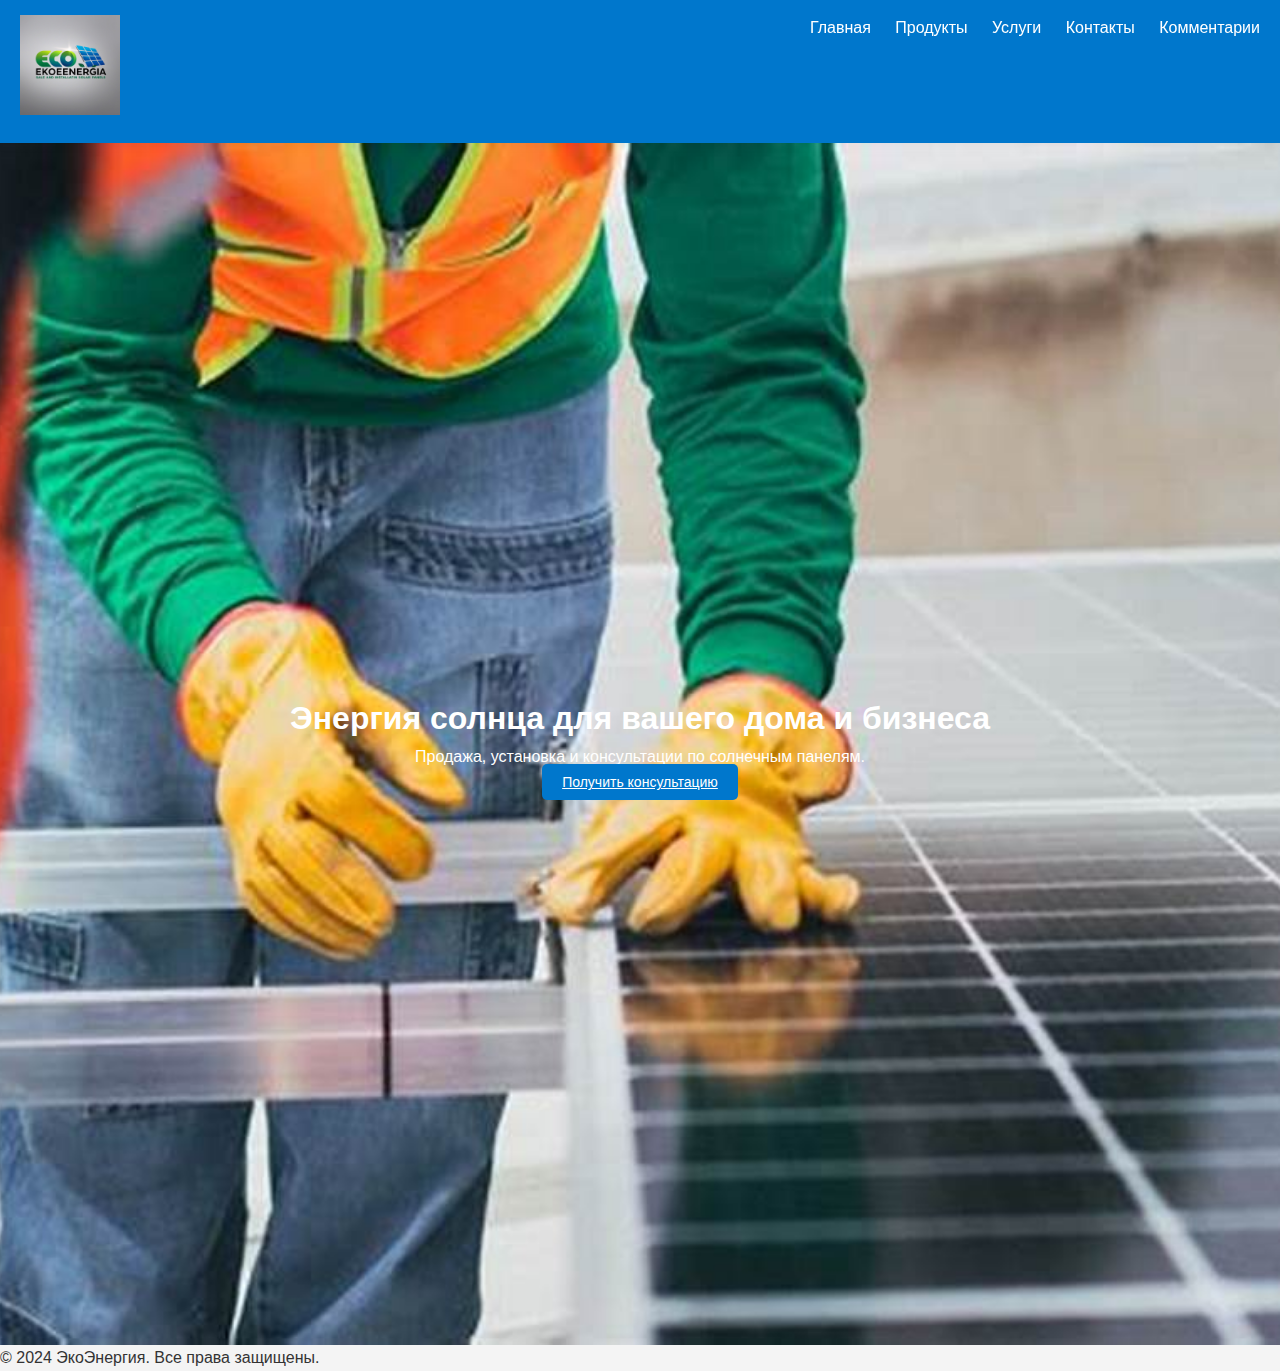
<file: index.html>
<!DOCTYPE html>
<html lang="ru">
<head>
    <meta charset="UTF-8">
    <meta name="viewport" content="width=device-width, initial-scale=1.0">
    <title>Продажа солнечных панелей</title>
    
    <!-- Подключаем стили -->
    <link rel="stylesheet" href="styles.css">
    
    <!-- Добавляем favicon -->
    <link rel="icon" href="favicon.ico" type="favicon.ico"> <!-- Для иконки .ico -->
    <link rel="icon" href="favicon-96x96.png" type="image/png"> <!-- Для иконки .png -->
    <link rel="apple-touch-icon" href="apple-touch-icon.png"> <!-- Для иконки на мобильных устройствах -->

    <style>
        header .logo img {
            max-width: 100px;
            height: auto;
        }
    </style>
</head>

<body>
    <header>
        <nav>
            <ul>
                <li><a href="index.html">Главная</a></li>
                <li><a href="products.html">Продукты</a></li>
                <li><a href="services.html">Услуги</a></li>
                <li><a href="contact.html">Контакты</a></li>
                <li><a href="comments.html">Комментарии</a></li>
            </ul>
        </nav>
        <div class="logo">
            <a href="/">
                <img src="9f953f41-d723-4c1d-b37d-f4f13b753c59.jpg" alt="Логотип компании">
            </a>
        </div>
    </header>

    <section class="hero">
        <h1>Энергия солнца для вашего дома и бизнеса</h1>
        <p>Продажа, установка и консультации по солнечным панелям.</p>
        <a href="contact.html" class="btn">Получить консультацию</a>
    </section>

    <footer>
        <p>&copy; 2024 ЭкоЭнергия. Все права защищены.</p>
    </footer>

    <script src="js.js"></script>
</body>
</html>
</file>
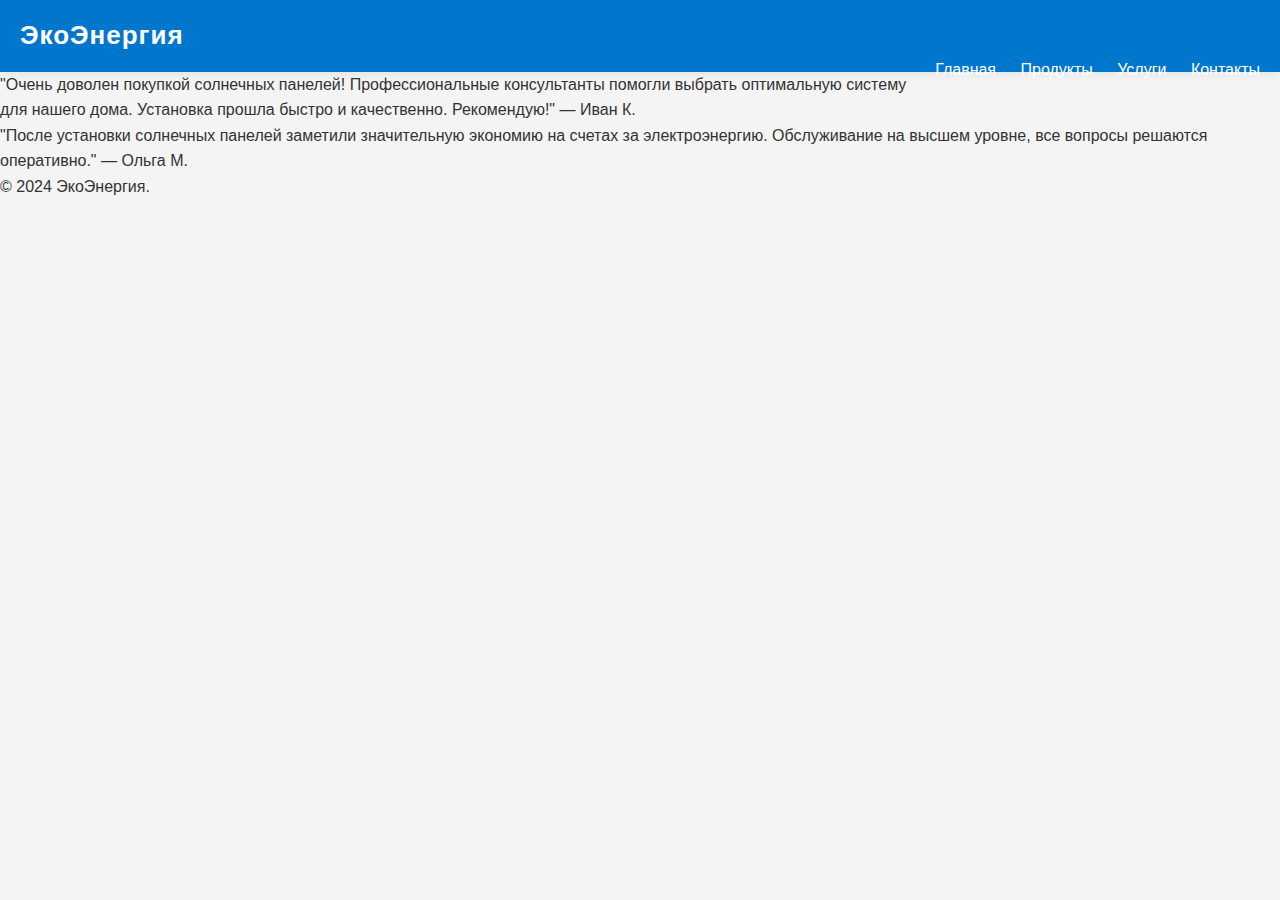
<file: comments.html>
<!DOCTYPE html>
<html lang="ru">
<head>
    <meta charset="UTF-8">
    <meta name="viewport" content="width=device-width, initial-scale=1.0">
    <title>Контакты - Солнечные панели</title>
    <link rel="stylesheet" href="styles.css">
</head>
<body>
    <header>
        <div class="logo">ЭкоЭнергия</div>
        <nav>
            <ul>
                <li><a href="index.html">Главная</a></li>
                <li><a href="products.html">Продукты</a></li>
                <li><a href="services.html">Услуги</a></li>
                <li><a href="contact.html">Контакты</a></li>
            </ul>
        </nav>
    </header>

    <section class="contacts">
    <section>
        <form>
             <p>"Очень доволен покупкой солнечных панелей! Профессиональные консультанты помогли выбрать оптимальную систему для нашего дома. Установка прошла быстро и качественно. Рекомендую!" — Иван К.</p>
             <p>"После установки солнечных панелей заметили значительную экономию на счетах за электроэнергию. Обслуживание на высшем уровне, все вопросы решаются оперативно." — Ольга М.</p>
        </form>
    </section>

    <footer>
        <p>&copy; 2024 ЭкоЭнергия. </p>
    </footer>

    <script src="js.js"></script>
</body>
</html>
</file>
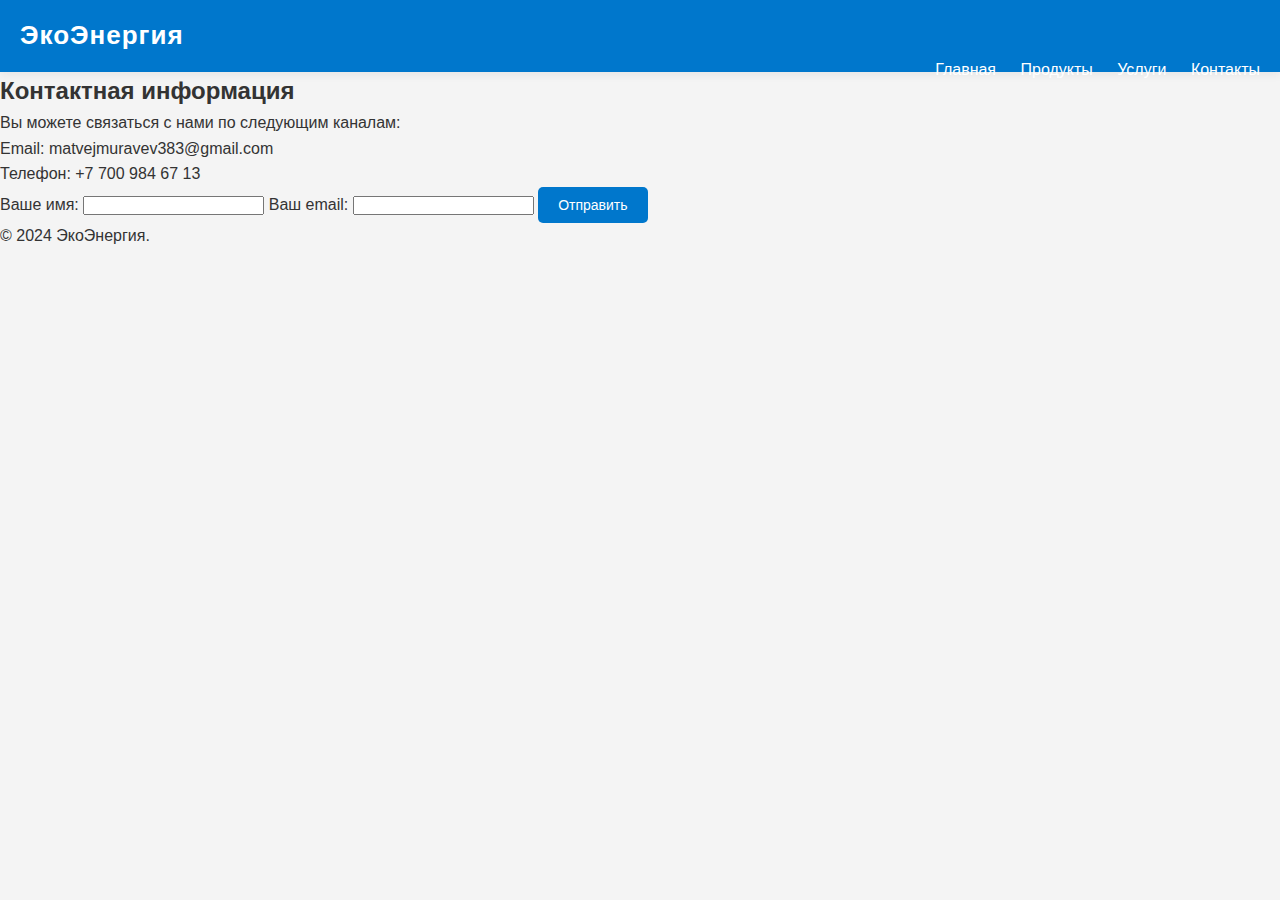
<file: contact.html>
<!DOCTYPE html>
<html lang="ru">
<head>
    <meta charset="UTF-8">
    <meta name="viewport" content="width=device-width, initial-scale=1.0">
    <title>Контакты - Солнечные панели</title>
    <link rel="stylesheet" href="styles.css">
</head>
<body>
    <header>
        <div class="logo">ЭкоЭнергия</div>
        <nav>
            <ul>
                <li><a href="index.html">Главная</a></li>
                <li><a href="products.html">Продукты</a></li>
                <li><a href="services.html">Услуги</a></li>
                <li><a href="contact.html">Контакты</a></li>
            </ul>
        </nav>
    </header>

    <section class="contact">
        <h2>Контактная информация</h2>
        <p>Вы можете связаться с нами по следующим каналам:</p>
        <ul>
            <li>Email: matvejmuravev383@gmail.com</li>
            <li>Телефон: +7 700 984 67 13</li>
        </ul>
        <form id="contact-form">
            <label for="name">Ваше имя:</label>
            <input type="text" id="name" name="name" required>
            <label for="email">Ваш email:</label>
            <input type="email" id="email" name="email" required>
            <button type="submit" class="btn">Отправить</button>
        </form>
    </section>

    <footer>
        <p>&copy; 2024 ЭкоЭнергия. </p>
    </footer>

    <script src="js.js"></script>
</body>
</html>
</file>
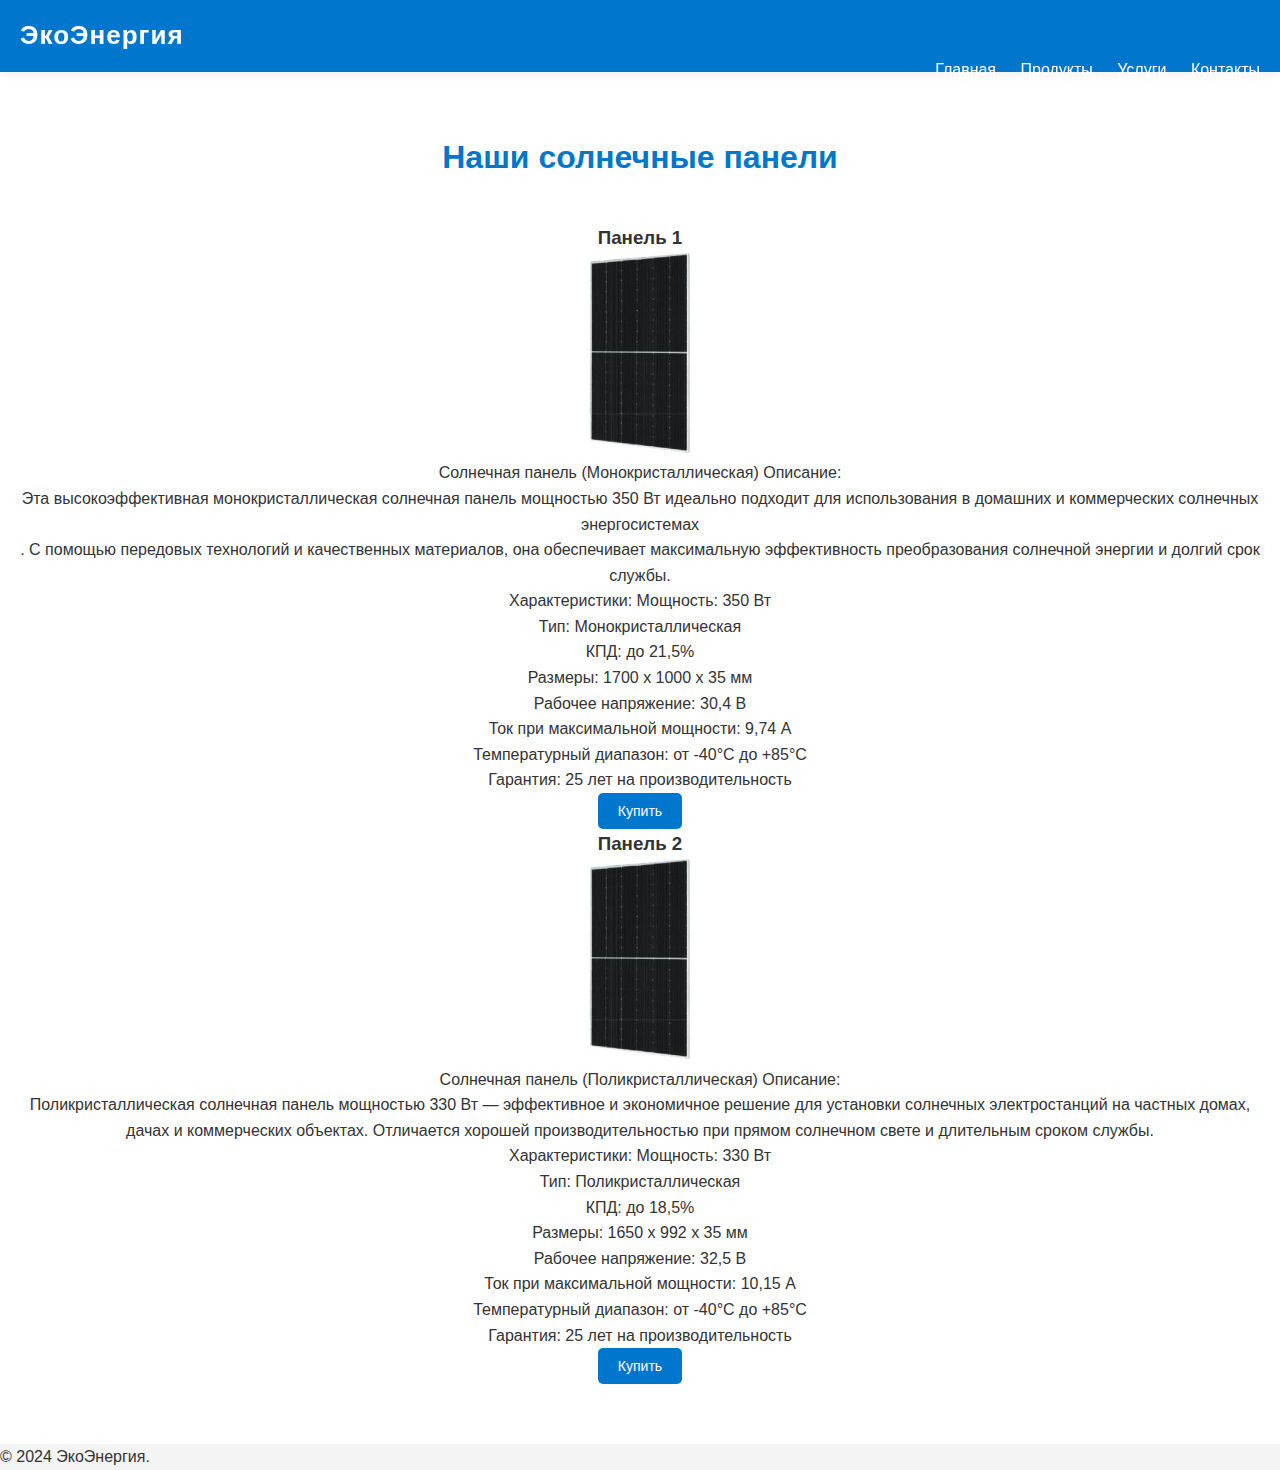
<file: products.html>
<!DOCTYPE html>
<html lang="ru">
<head>
    <meta charset="UTF-8">
    <meta name="viewport" content="width=device-width, initial-scale=1.0">
    <title>Продукты - Солнечные панели</title>
    <link rel="stylesheet" href="styles.css">
</head>
<body>
    <header>
        <div class="logo">ЭкоЭнергия</div>
        <nav>
            <ul>
                <li><a href="index.html">Главная</a></li>
                <li><a href="products.html">Продукты</a></li>
                <li><a href="services.html">Услуги</a></li>
                <li><a href="contact.html">Контакты</a></li>
            </ul>
        </nav>
    </header>

    <section class="products">
        <h2>Наши солнечные панели</h2>
        <div class="product-item">
            <h3>Панель 1</h3>
            <img src="2810211.jpg" alt="Панель 1">
            <p>Солнечная панель (Монокристаллическая)  Описание: <br>Эта высокоэффективная монокристаллическая солнечная панель мощностью 350 Вт идеально подходит для использования в домашних и коммерческих солнечных энергосистемах<br>. С помощью передовых технологий и качественных материалов, она обеспечивает максимальную эффективность преобразования солнечной энергии и долгий срок службы. <br>Характеристики:

                Мощность: 350 Вт<br>
                Тип: Монокристаллическая<br>
                КПД: до 21,5%<br>
                Размеры: 1700 х 1000 х 35 мм<br>
                Рабочее напряжение: 30,4 В<br>
                Ток при максимальной мощности: 9,74 А<br>
                Температурный диапазон: от -40°C до +85°C<br>
                Гарантия: 25 лет на производительность</p>
            <button class="btn">Купить</button>
        </div>
        <div class="product-item">
            <h3>Панель 2</h3>
            <img src="2810211.jpg" alt="Панель 2">
            <p>Солнечная панель (Поликристаллическая) Описание:<br>
                Поликристаллическая солнечная панель мощностью 330 Вт — эффективное и экономичное решение для установки солнечных электростанций на частных домах,<br> дачах и коммерческих объектах. Отличается хорошей производительностью при прямом солнечном свете и длительным сроком службы.<br>
                Характеристики:
                Мощность: 330 Вт<br>
                Тип: Поликристаллическая<br>
                КПД: до 18,5%<br>
                Размеры: 1650 х 992 х 35 мм<br>
                Рабочее напряжение: 32,5 В<br>
                Ток при максимальной мощности: 10,15 А<br>
                Температурный диапазон: от -40°C до +85°C<br>
                Гарантия: 25 лет на производительность</p>
            <button class="btn">Купить</button>
        </div>
    </section>

    <footer>
        <p>&copy; 2024 ЭкоЭнергия.</p>
    </footer>

    <script src="js.js"></script>
</body>
</html>
</file>
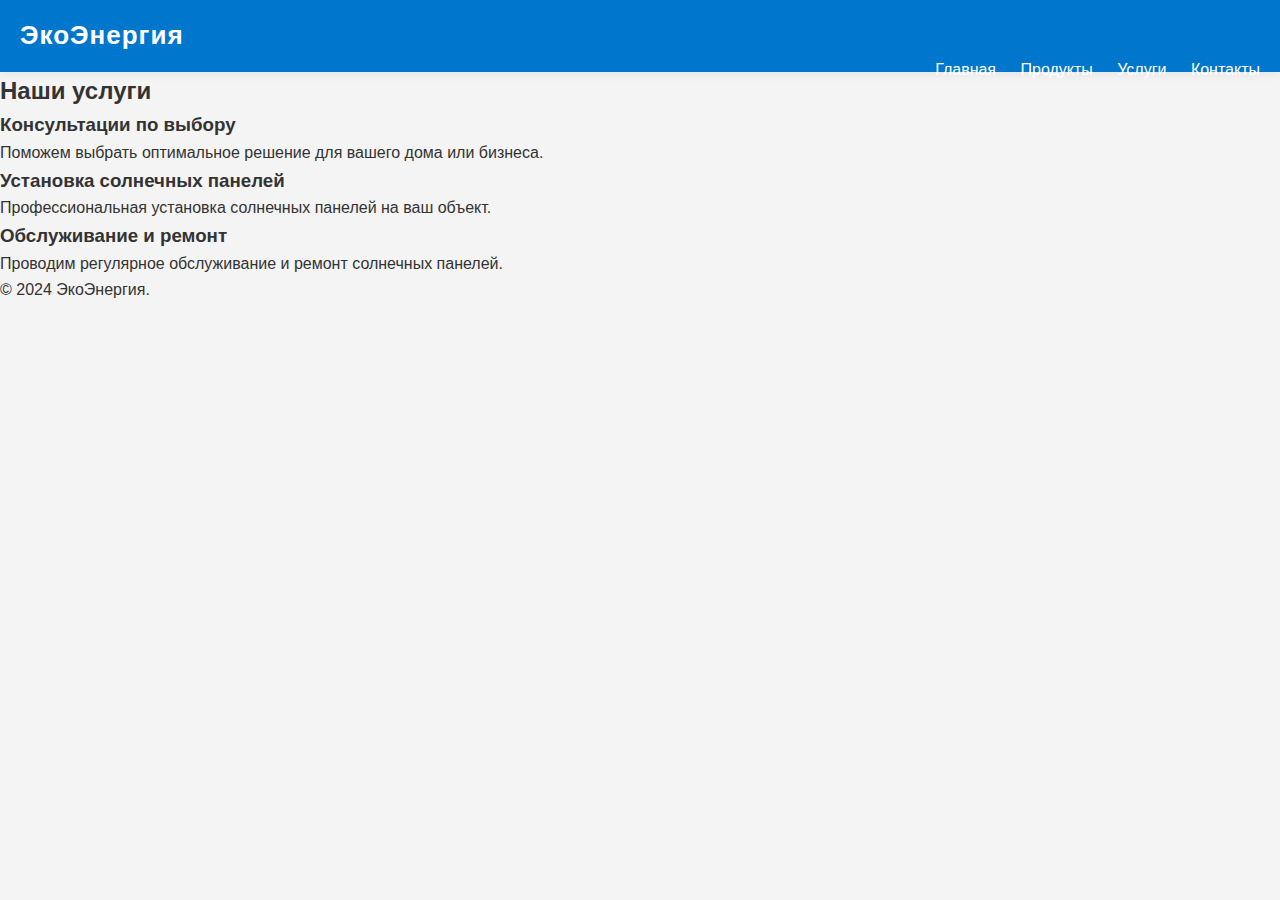
<file: services.html>
<!DOCTYPE html>
<html lang="ru">
<head>
    <meta charset="UTF-8">
    <meta name="viewport" content="width=device-width, initial-scale=1.0">
    <title>Услуги - Солнечные панели</title>
    <link rel="stylesheet" href="styles.css">
</head>
<body>
    <header>
        <div class="logo">ЭкоЭнергия</div>
        <nav>
            <ul>
                <li><a href="index.html">Главная</a></li>
                <li><a href="products.html">Продукты</a></li>
                <li><a href="services.html">Услуги</a></li>
                <li><a href="contact.html">Контакты</a></li>
            </ul>
        </nav>
    </header>

    <section class="services">
        <h2>Наши услуги</h2>
        <div class="service-item">
            <h3>Консультации по выбору</h3>
            <p>Поможем выбрать оптимальное решение для вашего дома или бизнеса.</p>
        </div>
        <div class="service-item">
            <h3>Установка солнечных панелей</h3>
            <p>Профессиональная установка солнечных панелей на ваш объект.</p>
        </div>
        <div class="service-item">
            <h3>Обслуживание и ремонт</h3>
            <p>Проводим регулярное обслуживание и ремонт солнечных панелей.</p>
        </div>
    </section>

    <footer>
        <p>&copy; 2024 ЭкоЭнергия.</p>
    </footer>

    <script src="js.js"></script>
</body>
</html>
</file>
<file: styles.css>
* {
    margin: 0;
    padding: 0;
    box-sizing: border-box;
  }
  
  body {
    font-family: 'Helvetica Neue', Arial, sans-serif;
    background-color: #f4f4f4;
    color: #333;
    line-height: 1.6;
  }
  
  .container {
    width: 90%;
    max-width: 1200px;
    margin: 0 auto;
  }
  
  header {
    background: #0077cc;
    padding: 15px 0;
    position: sticky;
    top: 0;
    z-index: 1000;
    box-shadow: 0 4px 8px rgba(0, 0, 0, 0.05);
  }
  
  header .logo {
    font-size: 26px;
    color: #fff;
    font-weight: bold;
    letter-spacing: 1px;
    margin-left: 20px;
  }
  
  nav ul {
    list-style: none;
    display: inline-block;
    float: right;
    margin-right: 20px;
  }
  
  nav ul li {
    display: inline-block;
    margin-left: 20px;
  }
  
  nav ul li a {
    text-decoration: none;
    color: #fff;
    font-size: 16px;
    font-weight: 500;
    transition: color 0.2s ease;
  }
  
  nav ul li a:hover {
    color: #ffd700;
  }
  
  .hero {
    background: url('OIP.jpg') no-repeat center center/cover;
    color: #fff;
    padding: 550px 0;
    text-align: center;
    background-position: center;
    background-size: cover;
  }
  
  .hero-content h2 {
    font-size: 36px;
    font-weight: bold;
    margin-bottom: 15px;
    text-shadow: 1px 1px 3px rgba(0, 0, 0, 0.5);
  }
  
  .hero-content p {
    font-size: 18px;
    margin-bottom: 30px;
    max-width: 600px;
    margin-left: auto;
    margin-right: auto;
  }
  
  .cta-button {
    background-color: #ffd700;
    color: #fff;
    font-size: 18px;
    padding: 14px 30px;
    text-decoration: none;
    border-radius: 5px;
    transition: background-color 0.2s ease, transform 0.2s ease-in-out;
  }
  
  .cta-button:hover {
    background-color: #ffb600;
    transform: scale(1.05);
  }
  
  .products {
    padding: 60px 0;
    background-color: #fff;
    text-align: center;
  }
  
  .products h2 {
    font-size: 32px;
    margin-bottom: 40px;
    color: #0077cc;
    font-weight: bold;
  }
  
  .product-cards {
    display: flex;
    justify-content: space-between;
    gap: 20px;
    flex-wrap: wrap;
  }
  
  .product-card {
    background-color: #fff;
    padding: 20px;
    width: 30%;
    box-shadow: 0 4px 8px rgba(0, 0, 0, 0.05);
    border-radius: 8px;
    overflow: hidden;
    transition: transform 0.3s ease, box-shadow 0.2s ease;
  }
  
  .product-card:hover {
    transform: translateY(-8px);
    box-shadow: 0 4px 12px rgba(0, 0, 0, 0.1);
  }
  
  .product-card img {
    width: 100%;
    height: auto;
    border-radius: 5px;
  }
  
  .product-card h3 {
    font-size: 22px;
    margin-top: 15px;
    color: #333;
  }
  
  .product-card p {
    font-size: 14px;
    margin-top: 10px;
    color: #666;
  }
  
  .btn {
    background-color: #0077cc;
    color: #fff;
    padding: 10px 20px;
    border-radius: 5px;
    border: none;
    cursor: pointer;
    font-size: 14px;
    transition: background-color 0.2s ease, transform 0.2s ease-in-out;
  }
  
  .btn:hover {
    background-color: #005fa3;
    transform: scale(1.05);
  }
  
  @media screen and (max-width: 768px) {
    .product-card {
      width: 45%;
    }
  
    .hero-content h2 {
      font-size: 30px;
    }
  
    .cta-button {
      font-size: 16px;
      padding: 12px 25px;
    }
  }
  
  @media screen and (max-width: 480px) {
    .product-card {
      width: 100%;
    }
  
    .hero-content h2 {
      font-size: 28px;
    }
  
    .cta-button {
      font-size: 14px;
      padding: 10px 20px;
    }
  }
  header .logo img {
    max-width: 50px; /* Установите нужный размер */
    height: auto;
}
</file>
